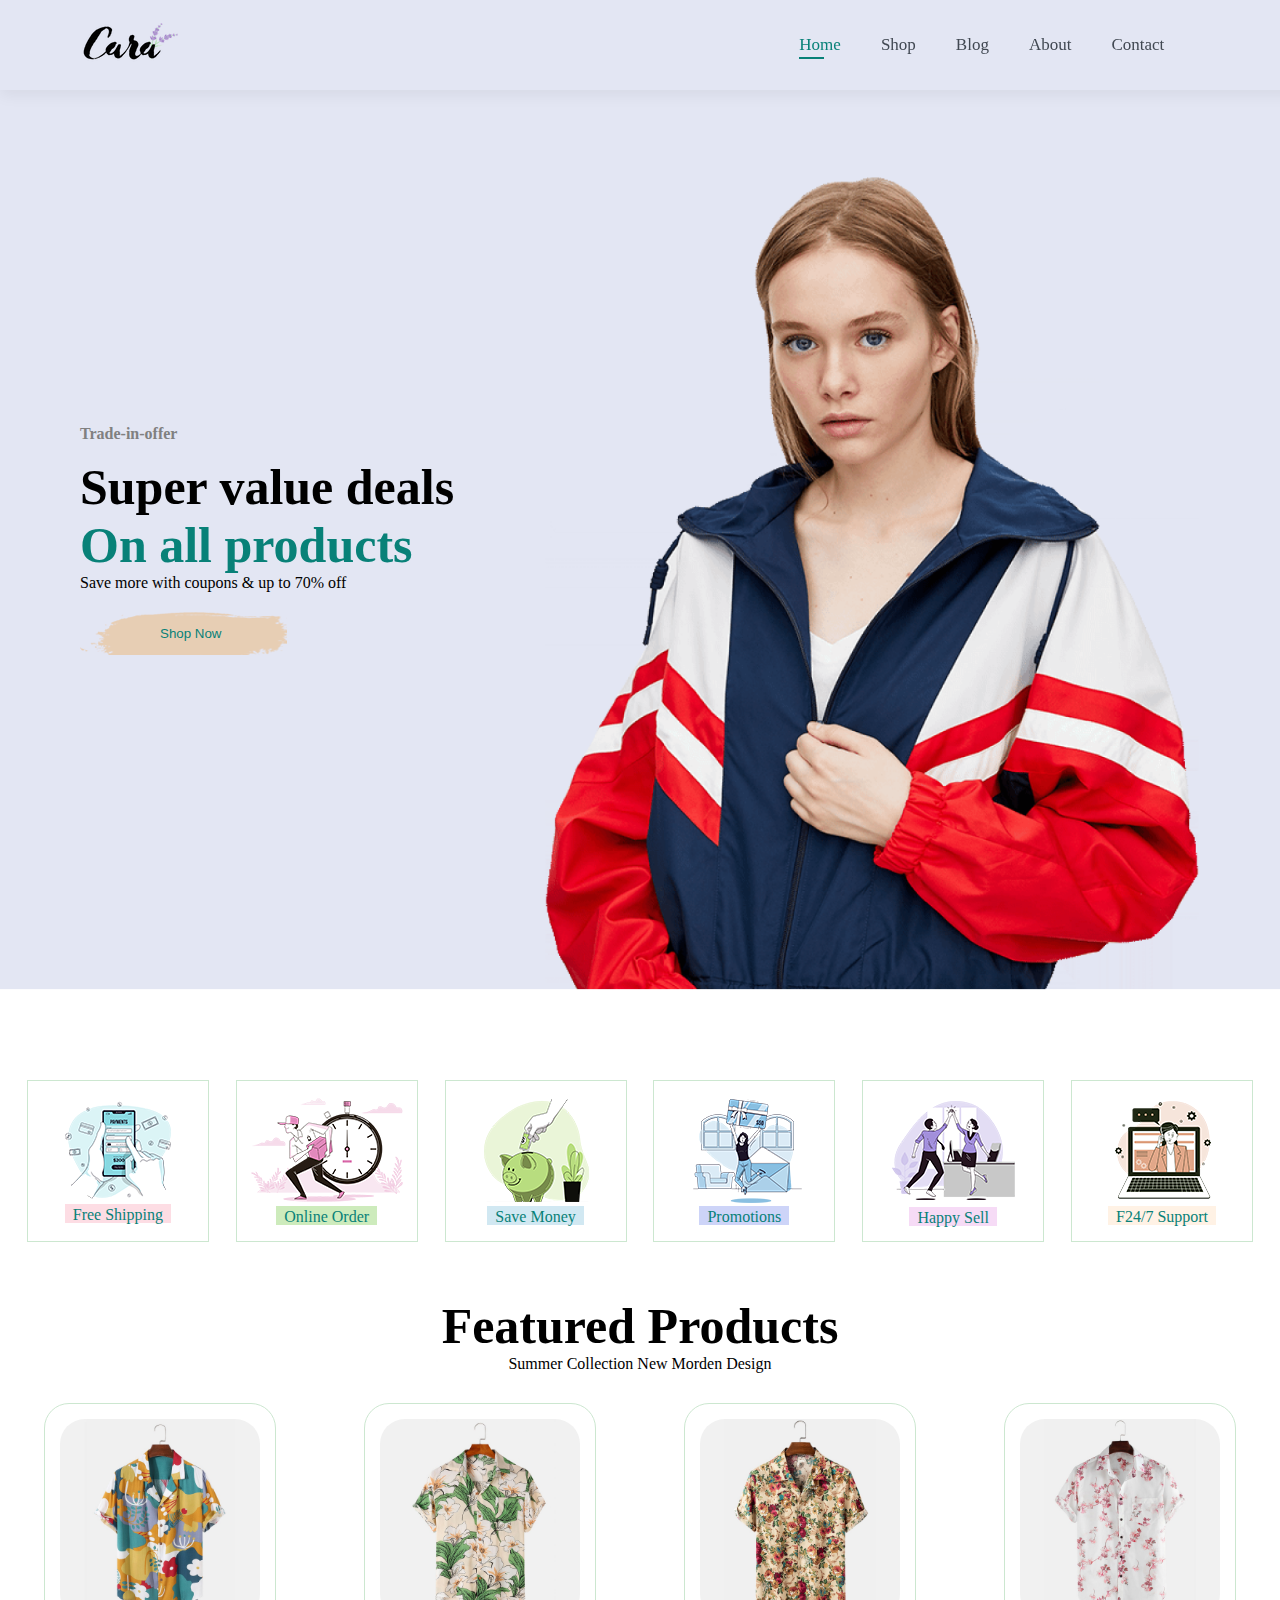
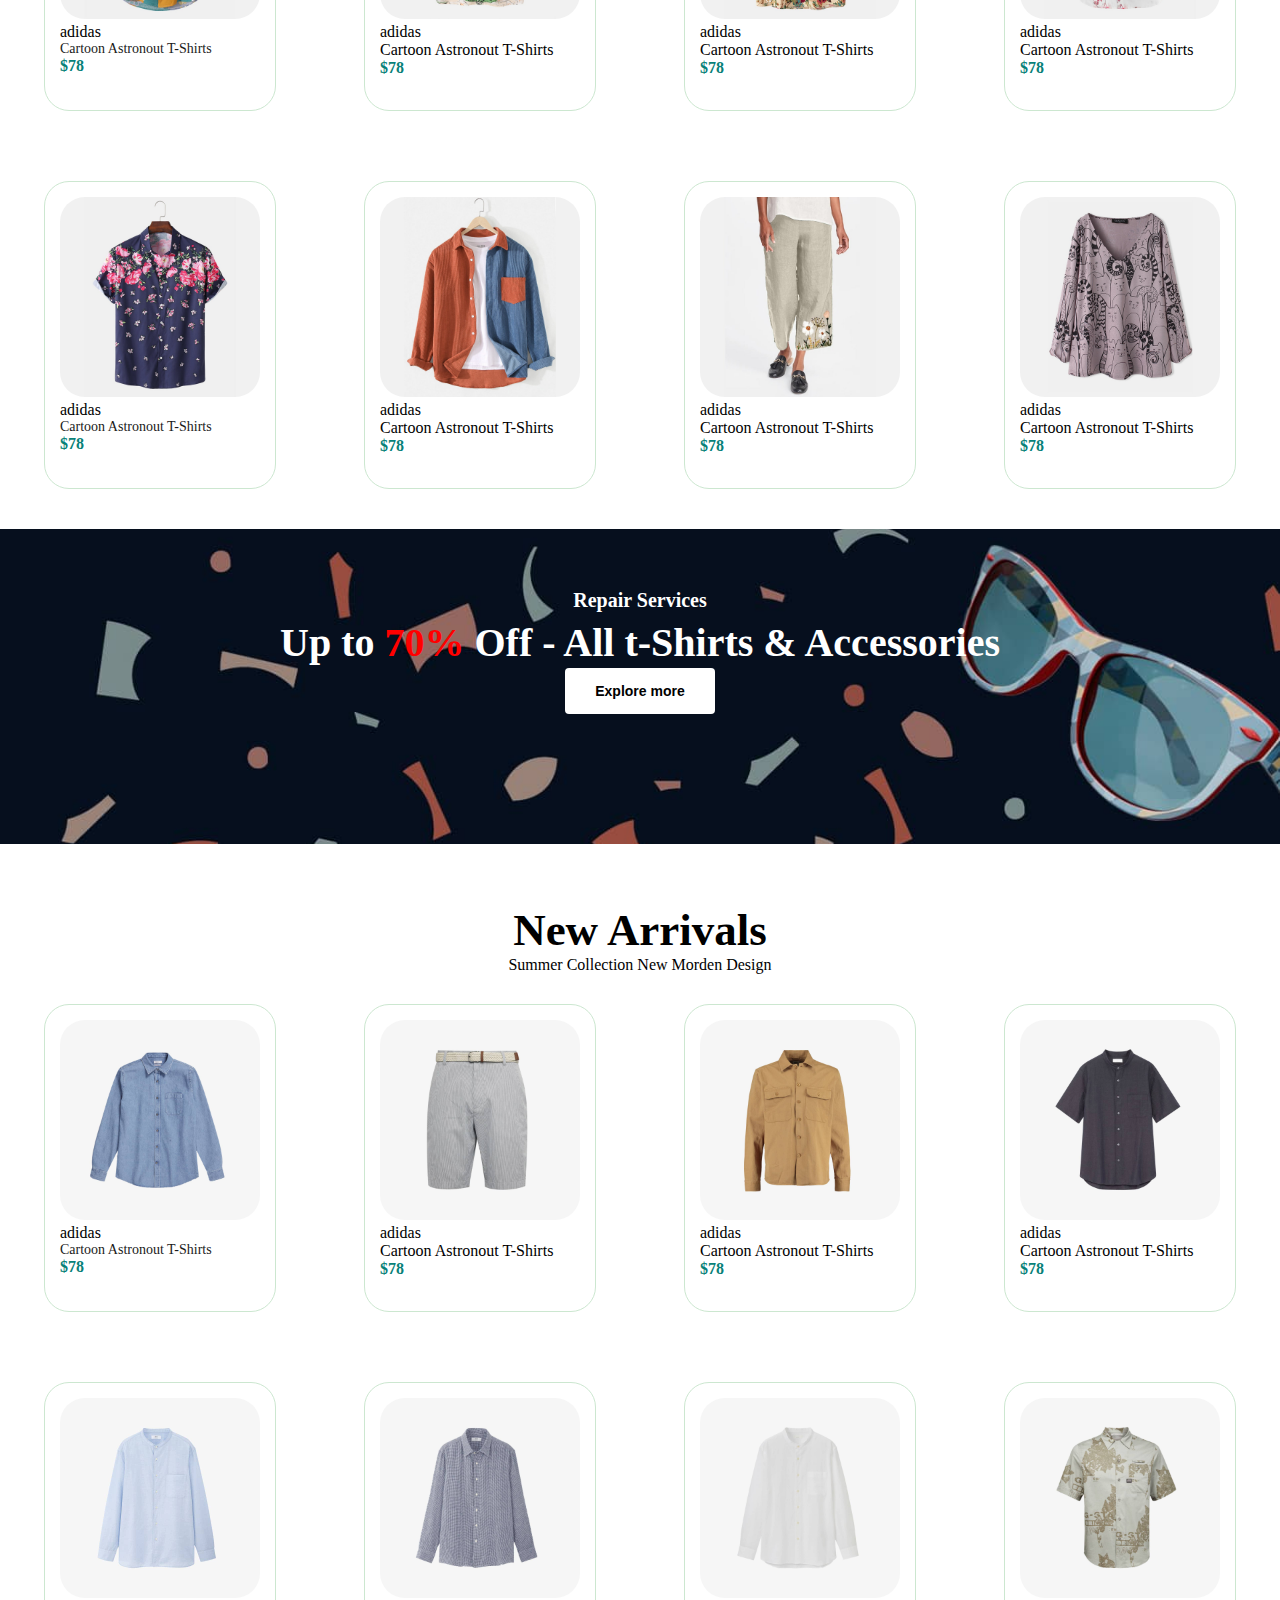
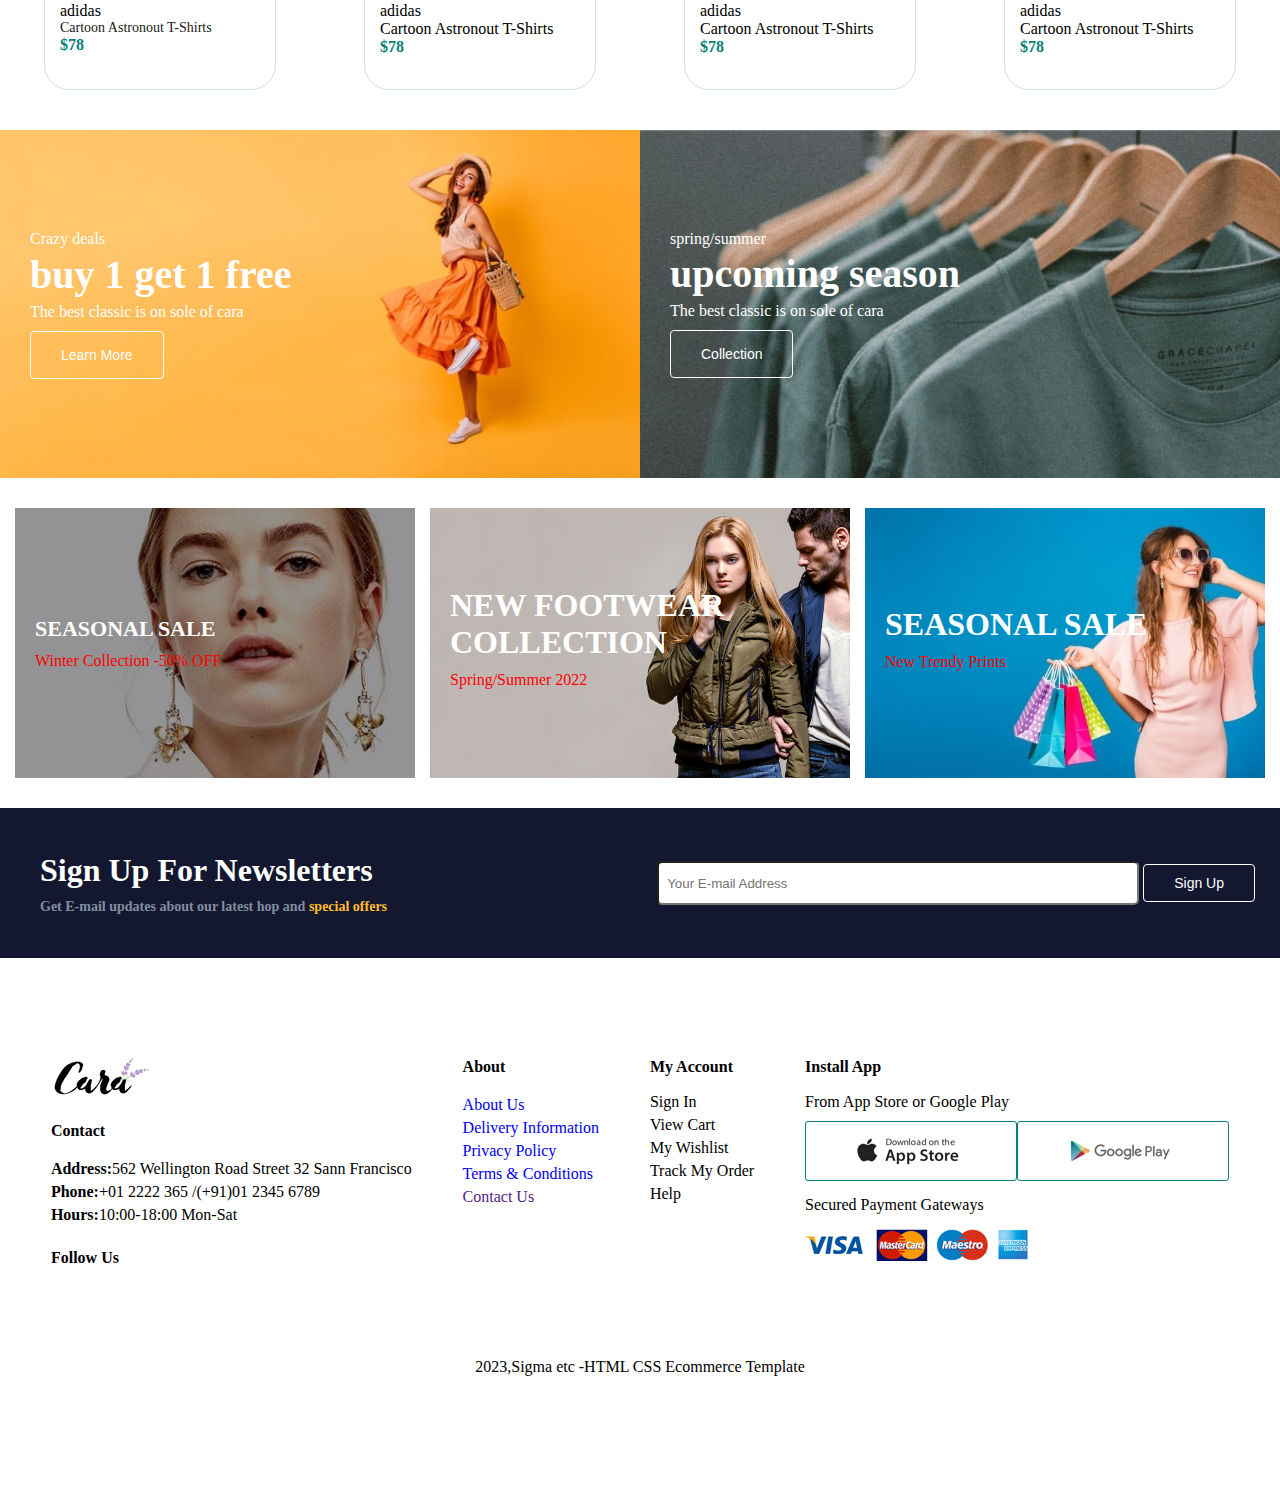
<file: index.html>
<!DOCTYPE html>
<html lang="en"> 
<head>
  <meta charset="UTF-8">
  <meta http-equiv="X-UA-Compatible" content="IE=edge">
  <meta name="viewport" content="width=device-width, initial-scale=1.0">
  <link rel="stylesheet" href="styles.css">
  <link rel="stylesheet" href="https://cdnjs.cloudflare.com/ajax/libs/font-awesome/6.4.2/css/all.min.css" integrity="sha512-z3gLpd7yknf1YoNbCzqRKc4qyor8gaKU1qmn+CShxbuBusANI9QpRohGBreCFkKxLhei6S9CQXFEbbKuqLg0DA==" crossorigin="anonymous" referrerpolicy="no-referrer" />
  <title>Document</title>
</head>
<body>

  <section id="header">
    <a href="#">
      <img src="logo (1).png" alt="Logo">
    </a>
   
    <div>
      <ul id="navbar">
        <li><a href="index.html" class="active">Home</a></li>
        <li><a href="shop.html">Shop</a></li>
        <li><a href="blog.html">Blog</a></li>
        <li><a href="about.html">About</a></li>
        <li><a href="contact.html">Contact</a></li>
        <li><a href="cart.html"><i class="fa fa-shopping-cart"></i></a></li>
      </ul>
    </div> 
  </section>

  <section id="hero">

   <h4 style="color: grey;">Trade-in-offer</h4>
   <h2 style="font-size: 50px; color: black;" >Super value deals</h2>
   <h1 style="font-size: 50px;">On all products</h1>
   <p>Save more with coupons & up to 70% off</p>
   <div class="b1"><button>Shop Now</button></div>

  </section>
  
  <section id="feature">
<div  class="f1">
  <img src="f1.png" alt="">
  <p>Free Shipping</p>
</div>

<div class="f2">
  <img src="f2.png" alt="">
  <p>Online Order</p>
</div>

<div class="f3">
  <img src="f3.png" alt="">
  <p>Save Money</p>
</div>

<div class="f4">
  <img src="f4.png" alt="">
  <p>Promotions</p>
</div>

<div class="f5">
  <img src="f5.png" alt="">
  <p>Happy Sell</p>
</div>

<div class="f6">
  <img src="f6.png" >
  <p>F24/7 Support</p>
</div>

  </section>

  <section id="products">
    <div class="ff"><h1 style="font-size: 50px;">Featured Products</h1>
      <p>Summer Collection New Morden Design</p></div>
  
      
   <div class="fe1">
     <div class="F1"  onclick ="window.location.href='sproduct.html'">
    <img class="img1" src="f1.jpg" alt="">
    <p>adidas</p>
    <p style="color: #1a1a1a; font-size: 14px;">Cartoon Astronout T-Shirts</p>
    <div class="cl1">
      <i class="fas fa-star"></i>
      <i class="fas fa-star"></i>
      <i class="fas fa-star"></i>
      <i class="fas fa-star"></i>
      <i class="fas fa-star"></i>
    </div>
    <h4>$78</h4>
  
    <a class="i1" href=""><i class="fa fa-shopping-cart"></i></a>

  </div>

  <div class="F1">
    <img class="img1" src="f2.jpg" alt="">
    <p>adidas</p>
    <p color: #1a1a1a; font-size: 14px;>Cartoon Astronout T-Shirts</p>
    <div class="cl1">
      <i class="fas fa-star"></i>
      <i class="fas fa-star"></i>
      <i class="fas fa-star"></i>
      <i class="fas fa-star"></i>
      <i class="fas fa-star"></i>
    </div>
    <h4>$78</h4>
    <a class="i1" href=""><i class="fa fa-shopping-cart"></i></a>
    
  </div>


  <div class="F1">
    <img class="img1" src="f3.jpg" alt="">
    <p>adidas</p>
    <p color: #1a1a1a; font-size: 14px;>Cartoon Astronout T-Shirts</p>
    <div class="cl1">
      <i class="fas fa-star"></i>
      <i class="fas fa-star"></i>
      <i class="fas fa-star"></i>
      <i class="fas fa-star"></i>
      <i class="fas fa-star"></i>
    </div>
    <h4 style="color: #088178;">$78</h4>
    <a class="i1"
    href=""><i class="fa fa-shopping-cart"></i></a>
  </div>


  <div class="F1">
    <img class="img1"
    src="f4.jpg" alt="">
    <p>adidas</p>
    <p color: #1a1a1a; font-size: 14px;>Cartoon Astronout T-Shirts</p>
    <div class="cl1">
      <i class="fas fa-star"></i>
      <i class="fas fa-star"></i>
      <i class="fas fa-star"></i>
      <i class="fas fa-star"></i>
      <i class="fas fa-star"></i>
    </div>
    <h4>$78</h4>
    <a class="i1" href=""><i class="fa fa-shopping-cart"></i></a>
    
  </div></div>

  </section>

  <section id="products">
    
      
   <div class="fe1">
     <div class="F1">
    <img class="img1" src="f5.jpg" alt="">
    <p>adidas</p>
    <p style="color: #1a1a1a; font-size: 14px;">Cartoon Astronout T-Shirts</p>
    <div class="cl1">
      <i class="fas fa-star"></i>
      <i class="fas fa-star"></i>
      <i class="fas fa-star"></i>
      <i class="fas fa-star"></i>
      <i class="fas fa-star"></i>
    </div>
    <h4>$78</h4>
  
    <a class="i1" href=""><i class="fa fa-shopping-cart"></i></a>

  </div>

  <div class="F1">
    <img class="img1" src="f6.jpg" alt="">
    <p>adidas</p>
    <p color: #1a1a1a; font-size: 14px;>Cartoon Astronout T-Shirts</p>
    <div class="cl1">
      <i  class="fas fa-star"></i>
      <i class="fas fa-star"></i>
      <i class="fas fa-star"></i>
      <i class="fas fa-star"></i>
      <i class="fas fa-star"></i>
    </div>
    <h4>$78</h4>
    <a  class="i1" href=""><i class="fa fa-shopping-cart"></i></a>
    
  </div>


  <div class="F1">
    <img class="img1" src="f7.jpg" alt="">
    <p>adidas</p>
    <p color: #1a1a1a; font-size: 14px;>Cartoon Astronout T-Shirts</p>
    <div class="cl1">
      <i class="fas fa-star"></i>
      <i class="fas fa-star"></i>
      <i class="fas fa-star"></i>
      <i class="fas fa-star"></i>
      <i class="fas fa-star"></i>
    </div>
    <h4>$78</h4>
    <a class="i1"
    href=""><i class="fa fa-shopping-cart"></i></a>
  </div>


  <div class="F1">
    <img class="img1"
    src="f8.jpg" alt="">
    <p>adidas</p>
    <p color: #1a1a1a; font-size: 14px;>Cartoon Astronout T-Shirts</p>
    <div class="cl1">
      <i class="fas fa-star"></i>
      <i class="fas fa-star"></i>
      <i class="fas fa-star"></i>
      <i class="fas fa-star"></i>
      <i class="fas fa-star"></i>
    </div>
    <h4>$78</h4>
    <a class="i1" href=""><i class="fa fa-shopping-cart"></i></a>
    
  </div></div>

  </section>

  <section id="banner">
    <div class="qe1"><h5 style="font-size: 20px; padding-bottom: 7px;">Repair Services</h5>
      <h1 style="font-size: 40px; padding-bottom: 2px;">Up to <span style="color: red;"> 70% </span>Off - All t-Shirts & Accessories</h1>
      <button class="hii" >Explore more</button></div>
  
  </section>

  <section id="products">
    
    <div class="qe2">
       <h1 style="font-size: 45px;">New Arrivals</h1>
       <p>Summer Collection New Morden Design</p>
    </div>  



    <div class="fe1">
      <div class="F1">
     <img class="img1" src="n5.jpg" alt="">
     <p>adidas</p>
     <p style="color: #1a1a1a; font-size: 14px;">Cartoon Astronout T-Shirts</p>
     <div class="cl1">
       <i class="fas fa-star"></i>
       <i class="fas fa-star"></i>
       <i class="fas fa-star"></i>
       <i class="fas fa-star"></i>
       <i class="fas fa-star"></i>
     </div>
     <h4>$78</h4>
   
     <a class="i1" href=""><i class="fa fa-shopping-cart"></i></a>
 
   </div>
 
   <div class="F1">
     <img class="img1" src="n6.jpg" alt="">
     <p>adidas</p>
     <p color: #1a1a1a; font-size: 14px;>Cartoon Astronout T-Shirts</p>
     <div class="cl1">
       <i  class="fas fa-star"></i>
       <i class="fas fa-star"></i>
       <i class="fas fa-star"></i>
       <i class="fas fa-star"></i>
       <i class="fas fa-star"></i>
     </div>
     <h4>$78</h4>
     <a  class="i1" href=""><i class="fa fa-shopping-cart"></i></a>
     
   </div>
 
 
   <div class="F1">
     <img class="img1" src="n7.jpg" alt="">
     <p>adidas</p>
     <p color: #1a1a1a; font-size: 14px;>Cartoon Astronout T-Shirts</p>
     <div class="cl1">
       <i class="fas fa-star"></i>
       <i class="fas fa-star"></i>
       <i class="fas fa-star"></i>
       <i class="fas fa-star"></i>
       <i class="fas fa-star"></i>
     </div>
     <h4>$78</h4>
     <a class="i1"
     href=""><i class="fa fa-shopping-cart"></i></a>
   </div>
 
 
   <div class="F1">
     <img class="img1"
     src="n8 (1).jpg" alt="">
     <p>adidas</p>
     <p color: #1a1a1a; font-size: 14px;>Cartoon Astronout T-Shirts</p>
     <div class="cl1">
       <i class="fas fa-star"></i>
       <i class="fas fa-star"></i>
       <i class="fas fa-star"></i>
       <i class="fas fa-star"></i>
       <i class="fas fa-star"></i>
     </div>
     <h4>$78</h4>
     <a class="i1" href=""><i class="fa fa-shopping-cart"></i></a>
     
   </div></div>
 
   </section>

   <section id="products">
    
      
    <div class="fe1">
      <div class="F1">
     <img class="img1" src="n1.jpg" alt="">
     <p>adidas</p>
     <p style="color: #1a1a1a; font-size: 14px;">Cartoon Astronout T-Shirts</p>
     <div class="cl1">
       <i class="fas fa-star"></i>
       <i class="fas fa-star"></i>
       <i class="fas fa-star"></i>
       <i class="fas fa-star"></i>
       <i class="fas fa-star"></i>
     </div>
     <h4>$78</h4>
   
     <a class="i1" href=""><i class="fa fa-shopping-cart"></i></a>
 
   </div>
 
   <div class="F1">
     <img class="img1" src="n2.jpg" alt="">
     <p>adidas</p>
     <p color: #1a1a1a; font-size: 14px;>Cartoon Astronout T-Shirts</p>
     <div class="cl1">
       <i  class="fas fa-star"></i>
       <i class="fas fa-star"></i>
       <i class="fas fa-star"></i>
       <i class="fas fa-star"></i>
       <i class="fas fa-star"></i>
     </div>
     <h4>$78</h4>
     <a  class="i1" href=""><i class="fa fa-shopping-cart"></i></a>
     
   </div>
 
 
   <div class="F1">
     <img class="img1" src="n3.jpg" alt="">
     <p>adidas</p>
     <p color: #1a1a1a; font-size: 14px;>Cartoon Astronout T-Shirts</p>
     <div class="cl1">
       <i class="fas fa-star"></i>
       <i class="fas fa-star"></i>
       <i class="fas fa-star"></i>
       <i class="fas fa-star"></i>
       <i class="fas fa-star"></i>
     </div>
     <h4>$78</h4>
     <a class="i1"
     href=""><i class="fa fa-shopping-cart"></i></a>
   </div>
 
 
   <div class="F1">
     <img class="img1"
     src="n4.jpg" alt="">
     <p>adidas</p>
     <p color: #1a1a1a; font-size: 14px;>Cartoon Astronout T-Shirts</p>
     <div class="cl1">
       <i class="fas fa-star"></i>
       <i class="fas fa-star"></i>
       <i class="fas fa-star"></i>
       <i class="fas fa-star"></i>
       <i class="fas fa-star"></i>
     </div>
     <h4>$78</h4>
     <a class="i1" href=""><i class="fa fa-shopping-cart"></i></a>
     
   </div></div>
 
   </section>

  <section id="uban">
    <div class="tx1">
      <p style="padding-bottom: 3px;">Crazy deals</p>
      <h2 style="font-size: 40px; font-weight: 800; padding-bottom: 5px;">buy 1 get 1 free</h2>
      <p style="padding-bottom: 10px
      ;">The best classic is on sole of cara</p>
      <button class="hiii">Learn More</button>
    </div>

    <div class="tx2">
      <p style="padding-bottom: 2px;">spring/summer</p>
      <h2 style="font-size: 40px; font-weight: 800; padding-bottom: 5px;">upcoming season</h2>
      <p style="padding-bottom: 10px
      ;   ">The best classic is on sole of cara</p>
      <button class="hiii">Collection</button>
    </div>


  </section>

<section id="uban1">
  
  <div class="bs1">
    <H1 style=" color: white; font-size :22px; padding-left: 20px;  padding-bottom: 10px;">SEASONAL SALE</H1>
    <P style=" color: red; padding-left: 20px;">Winter Collection -50% OFF</P>
  </div>

  <div class="bs2">
    <H1 style=" color: white; padding-left: 20px; padding-bottom: 10px;">NEW FOOTWEAR COLLECTION</H1>
    <P style="color: red; padding-left: 20px; padding-bottom: 10px;">Spring/Summer 2022</P>
  </div>

  <div class="bs3">
    <H1 style=" color: white; padding-left: 20px; padding-bottom: 10px;">SEASONAL SALE</H1>
    <P style="color: red; padding-left: 20px; padding-bottom: 10px;">New Trendy Prints</P>
  </div>

</section>

<section id="signup">

  <div style="padding-left: 40px;">
    <h1  style="color:#fff; font-weight: 700; padding-bottom: 10px;  font-size: 32px;" >Sign Up For Newsletters</h1>
    <p style="color: #818ea0; font-size: 14px; font-weight: 600;">Get E-mail updates about our latest hop and <span style="color: #ffbd27;">special offers</span></p>
  </div>  

  <div style="padding-right: 25px;">
    <input class="iii" type="text"  placeholder="Your E-mail Address" style="padding-left: 8px;" >
    <button class="iii1">Sign Up</button>
  </div>


</section>

<section id="footer" >

<div>
  <img style="padding-bottom: 20px;" src="logo (1).png" alt="">
  <h4 style="padding-bottom: 20px;">Contact</h4>
  <p style="padding-bottom: 5px;"> <strong>Address:</strong>562 Wellington Road Street 32 Sann Francisco</p>
  <p style="padding-bottom: 5px;"><strong>Phone:</strong>+01 2222 365 /(+91)01 2345 6789</p>
  <p style="padding-bottom: 5px;"><strong>Hours:</strong>10:00-18:00 Mon-Sat</p>
 
  <h4 class= "ia" style="padding-top: 20px; padding-bottom: 20px;">Follow Us</h4>
  <i class="fab fa-facebook-f"></i>
  <i class="fab fa-twitter"></i>
  <i class="fab fa-instagram"></i>
  <i class="fab fa-pinterest-p"></i>
  <i class="fab fa-youtube"></i>

</div>

<div class="aaaa">
  <h4 style="padding-bottom: 20px;">About</h4>
  <a href="#"><p  style="padding-bottom: 5px;">About Us</p></a> 
 <a href="#"><p style="padding-bottom: 5px;">Delivery Information</p></a>  
 <a href="#"><p style="padding-bottom: 5px;">Privacy Policy</p></a>

 <a href="#"><p style="padding-bottom: 5px;">Terms & Conditions</p></a> 
  <a href=""> <p style="padding-bottom: 5px;">Contact Us</p></a>
</div>

<div>
  <h4 style="padding-bottom: 17px;">My Account</h4>
  <p style="padding-bottom: 5px;">Sign In</p>
  <p style="padding-bottom: 5px;">View Cart</p>
  <p style="padding-bottom: 5px;">My Wishlist</p>
  <P style="padding-bottom: 5px;">Track My Order</P>
  <p style="padding-bottom: 5px;">Help</p>
</div>

<div class="aa">
  <h4 style="padding-bottom: 17px;">Install App</h4>
  <p style="padding-bottom: 10px;">From App Store or Google Play</p>
   
  <div class="aaa">
    <img style="padding-right: 20px;" src="app.jpg" alt="">
    <img src="play.jpg" alt="">
  </div>

  <p style="padding-top: 15px; padding-bottom: 15px;">Secured Payment Gateways</p>
  <img src="pay.png" alt="">

</div>

</section>

<div  style="text-align: center; height: 150px; width: 100%;">
  <p>2023,Sigma etc -HTML CSS Ecommerce Template</p>
</div>


</body>
</html>
</file>
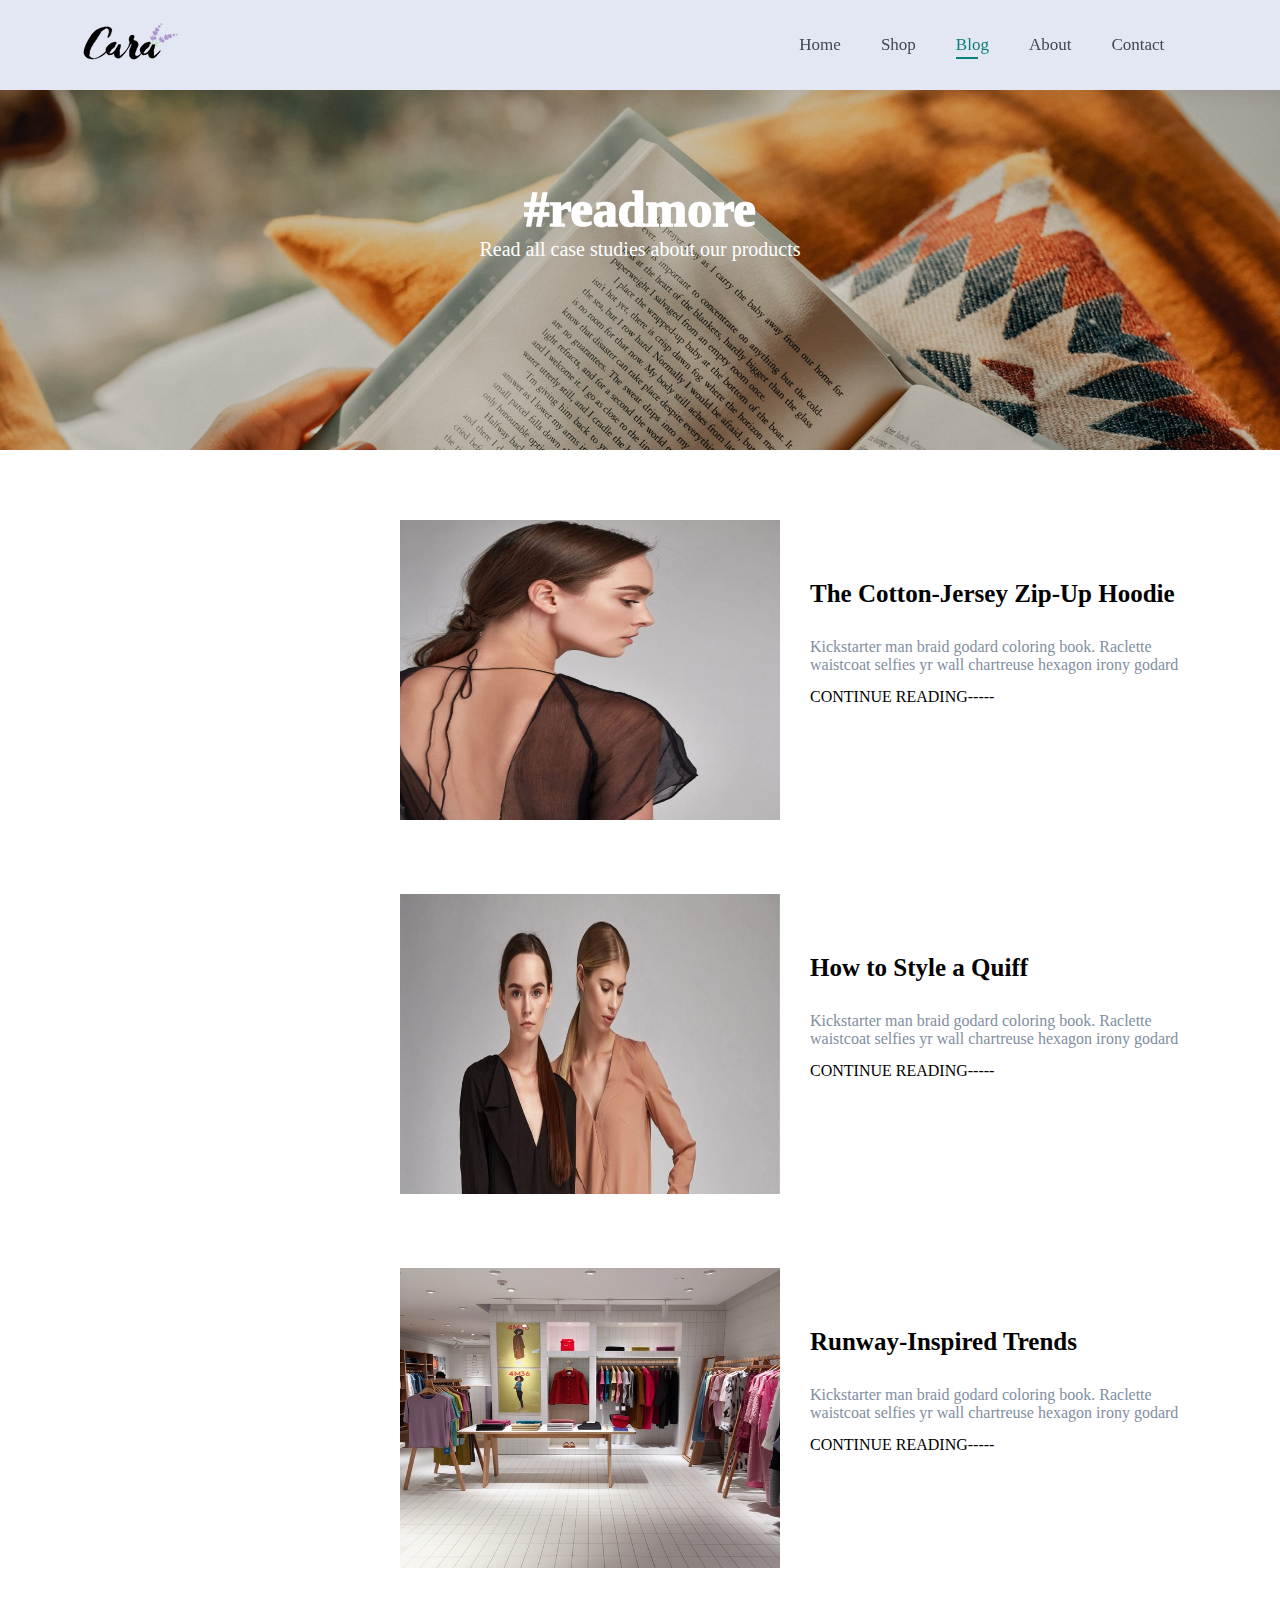
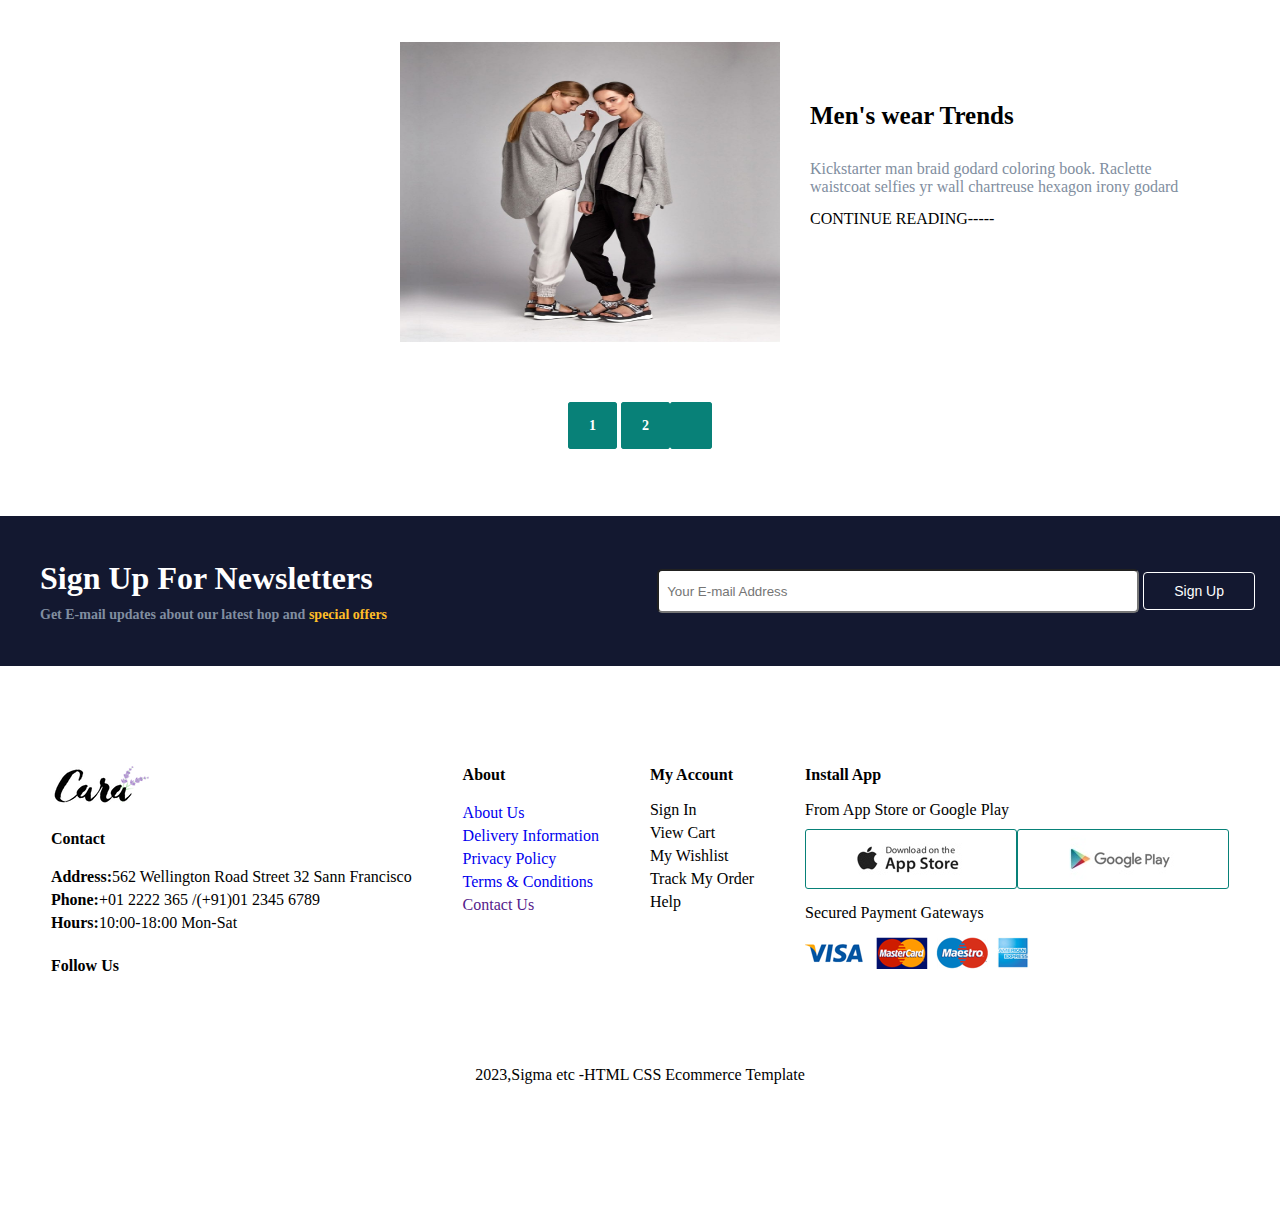
<file: blog.html>
<!DOCTYPE html>
<html lang="en">
<head>
  <meta charset="UTF-8">
  <meta http-equiv="X-UA-Compatible" content="IE=edge">
  <meta name="viewport" content="width=device-width, initial-scale=1.0">
  <link rel="stylesheet" href="styles.css">
  <link rel="stylesheet" href="https://cdnjs.cloudflare.com/ajax/libs/font-awesome/6.4.2/css/all.min.css" integrity="sha512-z3gLpd7yknf1YoNbCzqRKc4qyor8gaKU1qmn+CShxbuBusANI9QpRohGBreCFkKxLhei6S9CQXFEbbKuqLg0DA==" crossorigin="anonymous" referrerpolicy="no-referrer" />
  <title>Document</title>
</head>
<body>

  <section id="header">
    <a href="#">
      <img src="logo (1).png" alt="Logo">
    </a>
   
    <div>
      <ul id="navbar">
        <li><a href="index.html" >Home</a></li>
        <li><a href="shop.html">Shop</a></li>
        <li><a href="blog.html"  class="active">Blog</a></li>
        <li><a href="about.html">About</a></li>
        <li><a href="contact.html">Contact</a></li>
        <li><a href="cart.html"><i class="fa fa-shopping-cart"></i></a></li>
      </ul>
    </div> 
  </section>

  <section id="page-header1">  
     

  
    <h2 style="font-size: 50px; padding-top: 90px; font-weight: 1000;" >#readmore</h2>
    <p style="font-size: 20px;">Read all case studies about our products</p>
   </section>
   
  <section style="padding-top: 70px; padding-left: 400px;"
   id="blogg">
  
   <div style="display: flex; ">
        <div>
            <img src="b1 (1).jpg" style="height: 300px; width: 380px;" alt="">
        </div>
        <div style="padding-left: 30px; padding-top: 60px;">
           <h2 style="font-size: 25px; padding-bottom: 30px;">The Cotton-Jersey Zip-Up Hoodie</h2>
           <p style=" width: 400px; height: 50px; color: #818ea0;">Kickstarter man braid godard coloring book. Raclette waistcoat selfies yr wall chartreuse hexagon irony godard</p>
           <a style="font-family: bold;" class="a12">CONTINUE READING-----</a>
        </div>
    </div>



  </section>
 
  <section style="padding-top: 70px; padding-left: 400px;"
  id="blogg">
 
  <div style="display: flex; ">
       <div>
           <img src="b2 (1).jpg" style="height: 300px; width: 380px;" alt="">
       </div>
       <div style="padding-left: 30px; padding-top: 60px;">
          <h2 style="font-size: 25px; padding-bottom: 30px;">How to Style a Quiff</h2>
          <p style=" width: 400px; height: 50px; color: #818ea0;">Kickstarter man braid godard coloring book. Raclette waistcoat selfies yr wall chartreuse hexagon irony godard</p>
          <a style="font-family: bold;" class="a12">CONTINUE READING-----</a>
       </div>
   </div>



 </section>


 <section style="padding-top: 70px; padding-left: 400px;"
   id="blogg">
  
   <div style="display: flex; ">
        <div>
            <img src="b3.jpg" style="height: 300px; width: 380px;" alt="">
        </div>
        <div style="padding-left: 30px; padding-top: 60px;">
           <h2 style="font-size: 25px; padding-bottom: 30px;">Runway-Inspired Trends</h2>
           <p style=" width: 400px; height: 50px; color: #818ea0;">Kickstarter man braid godard coloring book. Raclette waistcoat selfies yr wall chartreuse hexagon irony godard</p>
           <a style="font-family: bold;" class="a12">CONTINUE READING-----</a>
        </div>
    </div>



  </section>
 


  <section style="padding-top: 70px; padding-left: 400px;"
   id="blogg">
  
   <div style="display: flex; ">
        <div>
            <img src="b4 (1).jpg" style="height: 300px; width: 380px;" alt="">
        </div>
        <div style="padding-left: 30px; padding-top: 60px;">
           <h2 style="font-size: 25px; padding-bottom: 30px;">Men's wear Trends</h2>
           <p style=" width: 400px; height: 50px; color: #818ea0;">Kickstarter man braid godard coloring book. Raclette waistcoat selfies yr wall chartreuse hexagon irony godard</p>
           <a style="font-family: bold;" class="a12">CONTINUE READING-----</a>
        </div>
    </div>



  </section>
 
 

    <section id="pagenation">
        <a href="">1</a>
        <a href="">2</a>
        <a href=""><i class="fa fa-long-arrow-alt-right"></i></a>
    
       </section>

<section id="signup">

  <div style="padding-left: 40px;">
    <h1  style="color:#fff; font-weight: 700; padding-bottom: 10px;  font-size: 32px;" >Sign Up For Newsletters</h1>
    <p style="color: #818ea0; font-size: 14px; font-weight: 600;">Get E-mail updates about our latest hop and <span style="color: #ffbd27;">special offers</span></p>
  </div>  

  <div style="padding-right: 25px;">
    <input class="iii" type="text"  placeholder="Your E-mail Address" style="padding-left: 8px;" >
    <button class="iii1">Sign Up</button>
  </div>


</section>

<section id="footer" >

<div>
  <img style="padding-bottom: 20px;" src="logo (1).png" alt="">
  <h4 style="padding-bottom: 20px;">Contact</h4>
  <p style="padding-bottom: 5px;"> <strong>Address:</strong>562 Wellington Road Street 32 Sann Francisco</p>
  <p style="padding-bottom: 5px;"><strong>Phone:</strong>+01 2222 365 /(+91)01 2345 6789</p>
  <p style="padding-bottom: 5px;"><strong>Hours:</strong>10:00-18:00 Mon-Sat</p>
 
  <h4 class= "ia" style="padding-top: 20px; padding-bottom: 20px;">Follow Us</h4>
  <i class="fab fa-facebook-f"></i>
  <i class="fab fa-twitter"></i>
  <i class="fab fa-instagram"></i>
  <i class="fab fa-pinterest-p"></i>
  <i class="fab fa-youtube"></i>

</div>

<div class="aaaa">
  <h4 style="padding-bottom: 20px;">About</h4>
  <a href="#"><p  style="padding-bottom: 5px;">About Us</p></a> 
 <a href="#"><p style="padding-bottom: 5px;">Delivery Information</p></a>  
 <a href="#"><p style="padding-bottom: 5px;">Privacy Policy</p></a>

 <a href="#"><p style="padding-bottom: 5px;">Terms & Conditions</p></a> 
  <a href=""> <p style="padding-bottom: 5px;">Contact Us</p></a>
</div>

<div>
  <h4 style="padding-bottom: 17px;">My Account</h4>
  <p style="padding-bottom: 5px;">Sign In</p>
  <p style="padding-bottom: 5px;">View Cart</p>
  <p style="padding-bottom: 5px;">My Wishlist</p>
  <P style="padding-bottom: 5px;">Track My Order</P>
  <p style="padding-bottom: 5px;">Help</p>
</div>

<div class="aa">
  <h4 style="padding-bottom: 17px;">Install App</h4>
  <p style="padding-bottom: 10px;">From App Store or Google Play</p>
   
  <div class="aaa">
    <img style="padding-right: 20px;" src="app.jpg" alt="">
    <img src="play.jpg" alt="">
  </div>

  <p style="padding-top: 15px; padding-bottom: 15px;">Secured Payment Gateways</p>
  <img src="pay.png" alt="">

</div>

</section>




<div  style="text-align: center; height: 150px; width: 100%;">
  <p>2023,Sigma etc -HTML CSS Ecommerce Template</p>
</div>


</body>
</html>
</file>
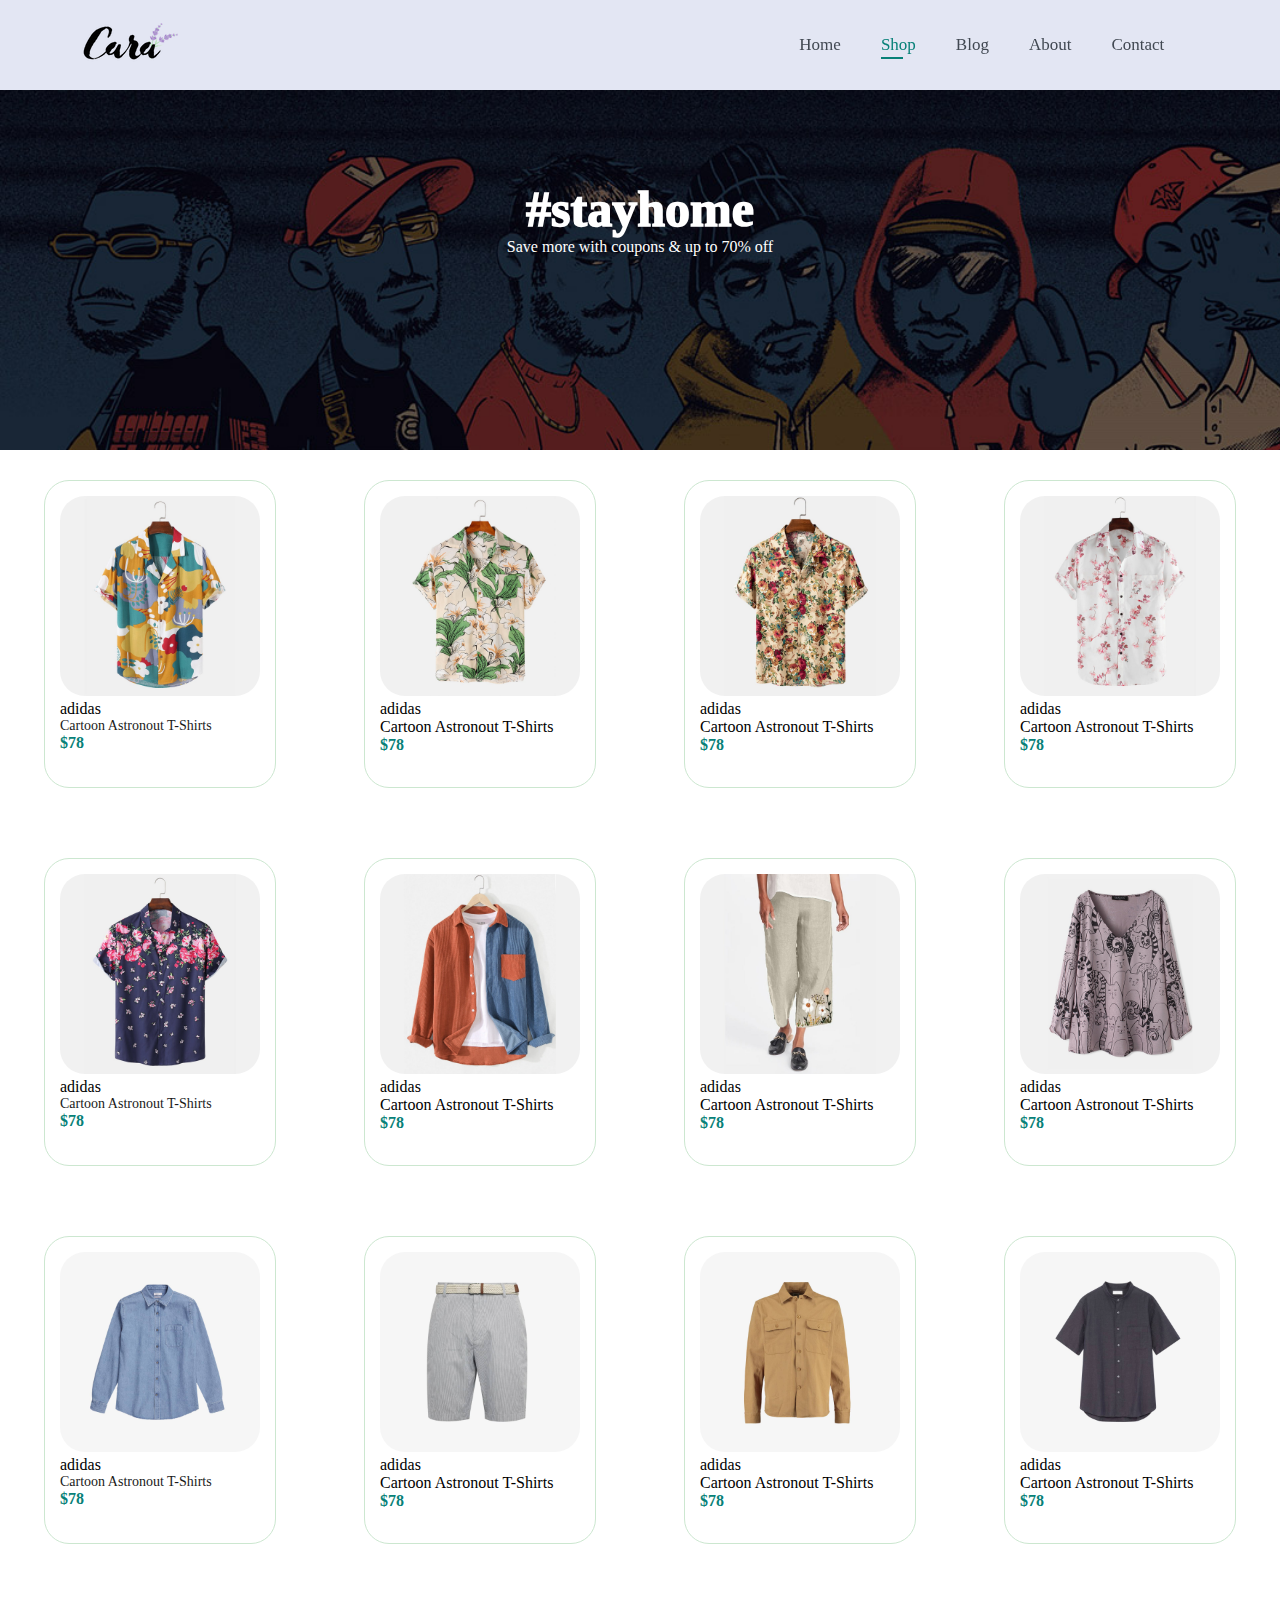
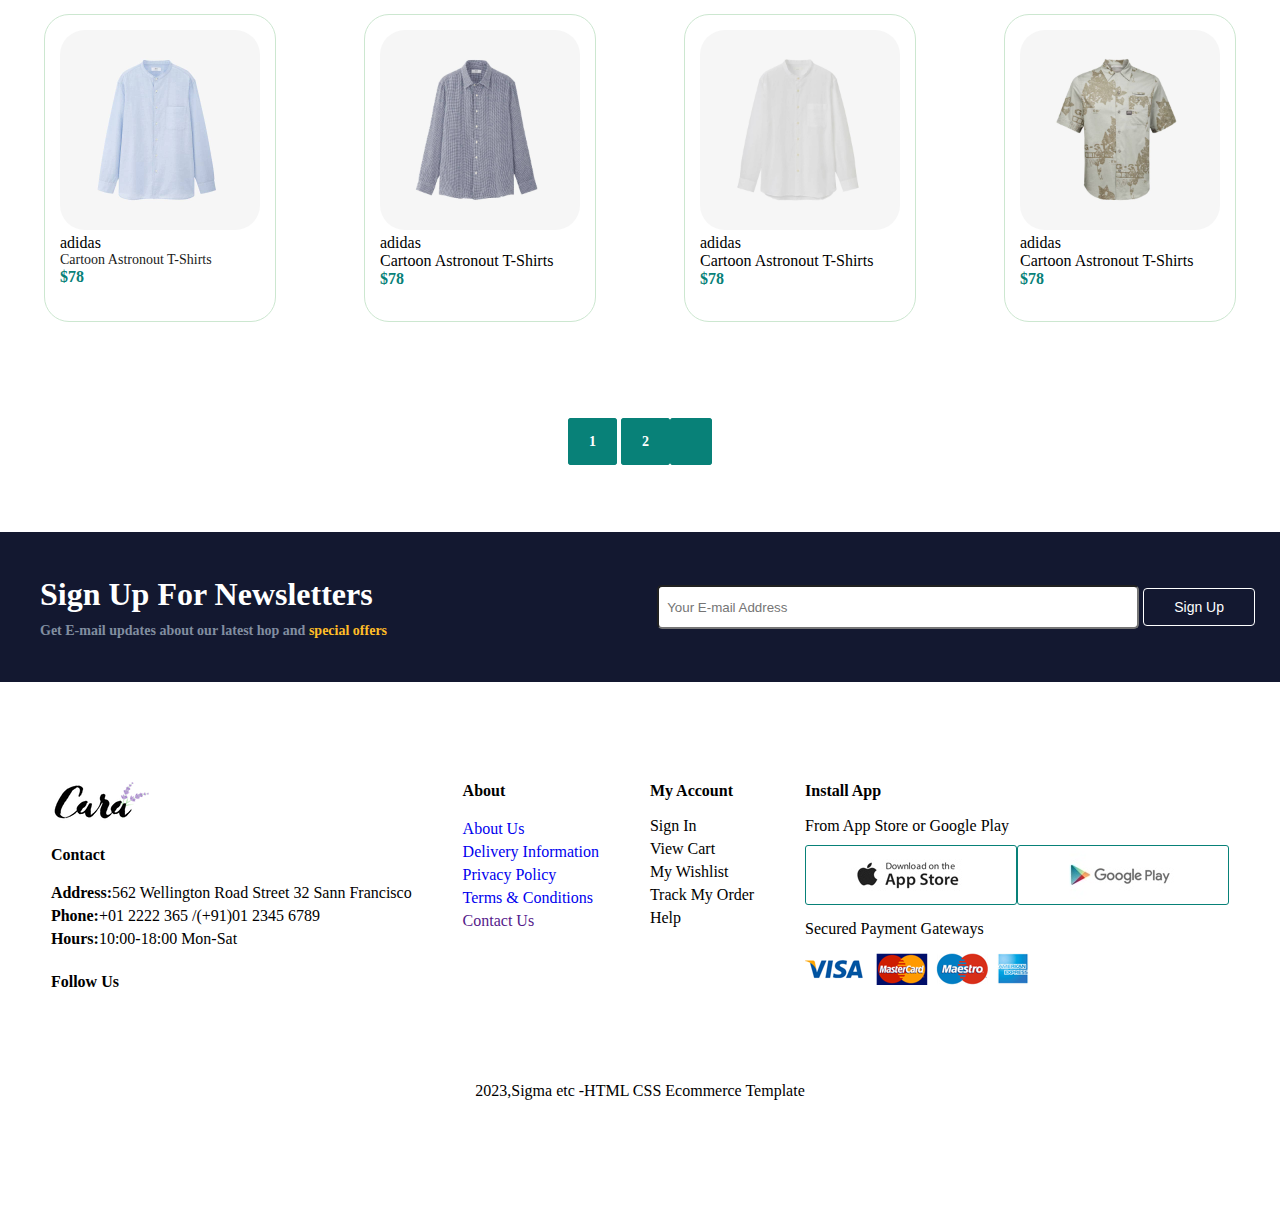
<file: shop.html>
<!DOCTYPE html>
<html lang="en">
<head>
  <meta charset="UTF-8">
  <meta http-equiv="X-UA-Compatible" content="IE=edge">
  <meta name="viewport" content="width=device-width, initial-scale=1.0">
  <link rel="stylesheet" href="styles.css">
  <link rel="stylesheet" href="https://cdnjs.cloudflare.com/ajax/libs/font-awesome/6.4.2/css/all.min.css" integrity="sha512-z3gLpd7yknf1YoNbCzqRKc4qyor8gaKU1qmn+CShxbuBusANI9QpRohGBreCFkKxLhei6S9CQXFEbbKuqLg0DA==" crossorigin="anonymous" referrerpolicy="no-referrer" />
  <title>Document</title>
</head>
<body>

  <section id="header">
    <a href="#">
      <img src="logo (1).png" alt="Logo">
    </a>
   
    <div>
      <ul id="navbar">
        <li><a href="index.html" >Home</a></li>
        <li><a href="shop.html" class="active">Shop</a></li>
        <li><a href="blog.html">Blog</a></li>
        <li><a href="about.html">About</a></li>
        <li><a href="contact.html">Contact</a></li>
        <li><a href="cart.html"><i class="fa fa-shopping-cart"></i></a></li>
      </ul>
    </div> 
  </section>

  <section id="page-header">  
     

  
   <h2 style="font-size: 50px; padding-top: 90px; font-weight: 1000;" >#stayhome</h2>
   <p>Save more with coupons & up to 70% off</p>
  </section>
  
 

  <section id="products">
    
      
   <div class="fe1"> 
     <div class="F1" onclick ="window.location.href='sproduct.html' ">
    <img class="img1"  src="f1.jpg" alt="">
    <p>adidas</p>
    <p style="color: #1a1a1a; font-size: 14px;">Cartoon Astronout T-Shirts</p>
    <div class="cl1">
      <i class="fas fa-star"></i>
      <i class="fas fa-star"></i>
      <i class="fas fa-star"></i>
      <i class="fas fa-star"></i>
      <i class="fas fa-star"></i>
    </div>
    <h4>$78</h4>
  
    <a class="i1" href=""><i class="fa fa-shopping-cart"></i></a>

  </div>

  <div class="F1">
    <img class="img1" src="f2.jpg" alt="">
    <p>adidas</p>
    <p color: #1a1a1a; font-size: 14px;>Cartoon Astronout T-Shirts</p>
    <div class="cl1">
      <i class="fas fa-star"></i>
      <i class="fas fa-star"></i>
      <i class="fas fa-star"></i>
      <i class="fas fa-star"></i>
      <i class="fas fa-star"></i>
    </div>
    <h4>$78</h4>
    <a class="i1" href=""><i class="fa fa-shopping-cart"></i></a>
    
  </div>


  <div class="F1">
    <img class="img1" src="f3.jpg" alt="">
    <p>adidas</p>
    <p color: #1a1a1a; font-size: 14px;>Cartoon Astronout T-Shirts</p>
    <div class="cl1">
      <i class="fas fa-star"></i>
      <i class="fas fa-star"></i>
      <i class="fas fa-star"></i>
      <i class="fas fa-star"></i>
      <i class="fas fa-star"></i>
    </div>
    <h4 style="color: #088178;">$78</h4>
    <a class="i1"
    href=""><i class="fa fa-shopping-cart"></i></a>
  </div>


  <div class="F1">
    <img class="img1"
    src="f4.jpg" alt="">
    <p>adidas</p>
    <p color: #1a1a1a; font-size: 14px;>Cartoon Astronout T-Shirts</p>
    <div class="cl1">
      <i class="fas fa-star"></i>
      <i class="fas fa-star"></i>
      <i class="fas fa-star"></i>
      <i class="fas fa-star"></i>
      <i class="fas fa-star"></i>
    </div>
    <h4>$78</h4>
    <a class="i1" href=""><i class="fa fa-shopping-cart"></i></a>
    
  </div></div>

  </section>

  <section id="products">
    
      
   <div class="fe1">
     <div class="F1">
    <img class="img1" src="f5.jpg" alt="">
    <p>adidas</p>
    <p style="color: #1a1a1a; font-size: 14px;">Cartoon Astronout T-Shirts</p>
    <div class="cl1">
      <i class="fas fa-star"></i>
      <i class="fas fa-star"></i>
      <i class="fas fa-star"></i>
      <i class="fas fa-star"></i>
      <i class="fas fa-star"></i>
    </div>
    <h4>$78</h4>
  
    <a class="i1" href=""><i class="fa fa-shopping-cart"></i></a>

  </div>

  <div class="F1">
    <img class="img1" src="f6.jpg" alt="">
    <p>adidas</p>
    <p color: #1a1a1a; font-size: 14px;>Cartoon Astronout T-Shirts</p>
    <div class="cl1">
      <i  class="fas fa-star"></i>
      <i class="fas fa-star"></i>
      <i class="fas fa-star"></i>
      <i class="fas fa-star"></i>
      <i class="fas fa-star"></i>
    </div>
    <h4>$78</h4>
    <a  class="i1" href=""><i class="fa fa-shopping-cart"></i></a>
    
  </div>


  <div class="F1">
    <img class="img1" src="f7.jpg" alt="">
    <p>adidas</p>
    <p color: #1a1a1a; font-size: 14px;>Cartoon Astronout T-Shirts</p>
    <div class="cl1">
      <i class="fas fa-star"></i>
      <i class="fas fa-star"></i>
      <i class="fas fa-star"></i>
      <i class="fas fa-star"></i>
      <i class="fas fa-star"></i>
    </div>
    <h4>$78</h4>
    <a class="i1"
    href=""><i class="fa fa-shopping-cart"></i></a>
  </div>


  <div class="F1">
    <img class="img1"
    src="f8.jpg" alt="">
    <p>adidas</p>
    <p color: #1a1a1a; font-size: 14px;>Cartoon Astronout T-Shirts</p>
    <div class="cl1">
      <i class="fas fa-star"></i>
      <i class="fas fa-star"></i>
      <i class="fas fa-star"></i>
      <i class="fas fa-star"></i>
      <i class="fas fa-star"></i>
    </div>
    <h4>$78</h4>
    <a class="i1" href=""><i class="fa fa-shopping-cart"></i></a>
    
  </div></div>

  </section>

  

  <section id="products">
    <div class="fe1">
      <div class="F1">
     <img class="img1" src="n5.jpg" alt="">
     <p>adidas</p>
     <p style="color: #1a1a1a; font-size: 14px;">Cartoon Astronout T-Shirts</p>
     <div class="cl1">
       <i class="fas fa-star"></i>
       <i class="fas fa-star"></i>
       <i class="fas fa-star"></i>
       <i class="fas fa-star"></i>
       <i class="fas fa-star"></i>
     </div>
     <h4>$78</h4>
   
     <a class="i1" href=""><i class="fa fa-shopping-cart"></i></a>
 
   </div>
 
   <div class="F1">
     <img class="img1" src="n6.jpg" alt="">
     <p>adidas</p>
     <p color: #1a1a1a; font-size: 14px;>Cartoon Astronout T-Shirts</p>
     <div class="cl1">
       <i  class="fas fa-star"></i>
       <i class="fas fa-star"></i>
       <i class="fas fa-star"></i>
       <i class="fas fa-star"></i>
       <i class="fas fa-star"></i>
     </div>
     <h4>$78</h4>
     <a  class="i1" href=""><i class="fa fa-shopping-cart"></i></a>
     
   </div>
 
 
   <div class="F1">
     <img class="img1" src="n7.jpg" alt="">
     <p>adidas</p>
     <p color: #1a1a1a; font-size: 14px;>Cartoon Astronout T-Shirts</p>
     <div class="cl1">
       <i class="fas fa-star"></i>
       <i class="fas fa-star"></i>
       <i class="fas fa-star"></i>
       <i class="fas fa-star"></i>
       <i class="fas fa-star"></i>
     </div>
     <h4>$78</h4>
     <a class="i1"
     href=""><i class="fa fa-shopping-cart"></i></a>
   </div>
 
 
   <div class="F1">
     <img class="img1"
     src="n8 (1).jpg" alt="">
     <p>adidas</p>
     <p color: #1a1a1a; font-size: 14px;>Cartoon Astronout T-Shirts</p>
     <div class="cl1">
       <i class="fas fa-star"></i>
       <i class="fas fa-star"></i>
       <i class="fas fa-star"></i>
       <i class="fas fa-star"></i>
       <i class="fas fa-star"></i>
     </div>
     <h4>$78</h4>
     <a class="i1" href=""><i class="fa fa-shopping-cart"></i></a>
     
   </div></div>
 
   </section>

   <section id="products">
    
      
    <div class="fe1">
      <div class="F1">
     <img class="img1" src="n1.jpg" alt="">
     <p>adidas</p>
     <p style="color: #1a1a1a; font-size: 14px;">Cartoon Astronout T-Shirts</p>
     <div class="cl1">
       <i class="fas fa-star"></i>
       <i class="fas fa-star"></i>
       <i class="fas fa-star"></i>
       <i class="fas fa-star"></i>
       <i class="fas fa-star"></i>
     </div>
     <h4>$78</h4>
   
     <a class="i1" href=""><i class="fa fa-shopping-cart"></i></a>
 
   </div>
 
   <div class="F1">
     <img class="img1" src="n2.jpg" alt="">
     <p>adidas</p>
     <p color: #1a1a1a; font-size: 14px;>Cartoon Astronout T-Shirts</p>
     <div class="cl1">
       <i  class="fas fa-star"></i>
       <i class="fas fa-star"></i>
       <i class="fas fa-star"></i>
       <i class="fas fa-star"></i>
       <i class="fas fa-star"></i>
     </div>
     <h4>$78</h4>
     <a  class="i1" href=""><i class="fa fa-shopping-cart"></i></a>
     
   </div>
 
 
   <div class="F1">
     <img class="img1" src="n3.jpg" alt="">
     <p>adidas</p>
     <p color: #1a1a1a; font-size: 14px;>Cartoon Astronout T-Shirts</p>
     <div class="cl1">
       <i class="fas fa-star"></i>
       <i class="fas fa-star"></i>
       <i class="fas fa-star"></i>
       <i class="fas fa-star"></i>
       <i class="fas fa-star"></i>
     </div>
     <h4>$78</h4>
     <a class="i1"
     href=""><i class="fa fa-shopping-cart"></i></a>
   </div>
 
 
   <div class="F1">
     <img class="img1"
     src="n4.jpg" alt="">
     <p>adidas</p>
     <p color: #1a1a1a; font-size: 14px;>Cartoon Astronout T-Shirts</p>
     <div class="cl1">
       <i class="fas fa-star"></i>
       <i class="fas fa-star"></i>
       <i class="fas fa-star"></i>
       <i class="fas fa-star"></i>
       <i class="fas fa-star"></i>
     </div>
     <h4>$78</h4>
     <a class="i1" href=""><i class="fa fa-shopping-cart"></i></a>
     
   </div></div>
 
   </section>


   <section id="pagenation">
    <a href="">1</a>
    <a href="">2</a>
    <a href=""><i class="fa fa-long-arrow-alt-right"></i></a>

   </section>


<section id="signup">

  <div style="padding-left: 40px;">
    <h1  style="color:#fff; font-weight: 700; padding-bottom: 10px;  font-size: 32px;" >Sign Up For Newsletters</h1>
    <p style="color: #818ea0; font-size: 14px; font-weight: 600;">Get E-mail updates about our latest hop and <span style="color: #ffbd27;">special offers</span></p>
  </div>  

  <div style="padding-right: 25px;">
    <input class="iii" type="text"  placeholder="Your E-mail Address" style="padding-left: 8px;" >
    <button class="iii1">Sign Up</button>
  </div>


</section>

<section id="footer" >

<div>
  <img style="padding-bottom: 20px;" src="logo (1).png" alt="">
  <h4 style="padding-bottom: 20px;">Contact</h4>
  <p style="padding-bottom: 5px;"> <strong>Address:</strong>562 Wellington Road Street 32 Sann Francisco</p>
  <p style="padding-bottom: 5px;"><strong>Phone:</strong>+01 2222 365 /(+91)01 2345 6789</p>
  <p style="padding-bottom: 5px;"><strong>Hours:</strong>10:00-18:00 Mon-Sat</p>
 
  <h4 class= "ia" style="padding-top: 20px; padding-bottom: 20px;">Follow Us</h4>
  <i class="fab fa-facebook-f"></i>
  <i class="fab fa-twitter"></i>
  <i class="fab fa-instagram"></i>
  <i class="fab fa-pinterest-p"></i>
  <i class="fab fa-youtube"></i>

</div>

<div class="aaaa">
  <h4 style="padding-bottom: 20px;">About</h4>
  <a href="#"><p  style="padding-bottom: 5px;">About Us</p></a> 
 <a href="#"><p style="padding-bottom: 5px;">Delivery Information</p></a>  
 <a href="#"><p style="padding-bottom: 5px;">Privacy Policy</p></a>

 <a href="#"><p style="padding-bottom: 5px;">Terms & Conditions</p></a> 
  <a href=""> <p style="padding-bottom: 5px;">Contact Us</p></a>
</div>

<div>
  <h4 style="padding-bottom: 17px;">My Account</h4>
  <p style="padding-bottom: 5px;">Sign In</p>
  <p style="padding-bottom: 5px;">View Cart</p>
  <p style="padding-bottom: 5px;">My Wishlist</p>
  <P style="padding-bottom: 5px;">Track My Order</P>
  <p style="padding-bottom: 5px;">Help</p>
</div>

<div class="aa">
  <h4 style="padding-bottom: 17px;">Install App</h4>
  <p style="padding-bottom: 10px;">From App Store or Google Play</p>
   
  <div class="aaa">
    <img style="padding-right: 20px;" src="app.jpg" alt="">
    <img src="play.jpg" alt="">
  </div>

  <p style="padding-top: 15px; padding-bottom: 15px;">Secured Payment Gateways</p>
  <img src="pay.png" alt="">

</div>

</section>

<div  style="text-align: center; height: 150px; width: 100%;">
  <p>2023,Sigma etc -HTML CSS Ecommerce Template</p>
</div>


</body>
</html>
</file>
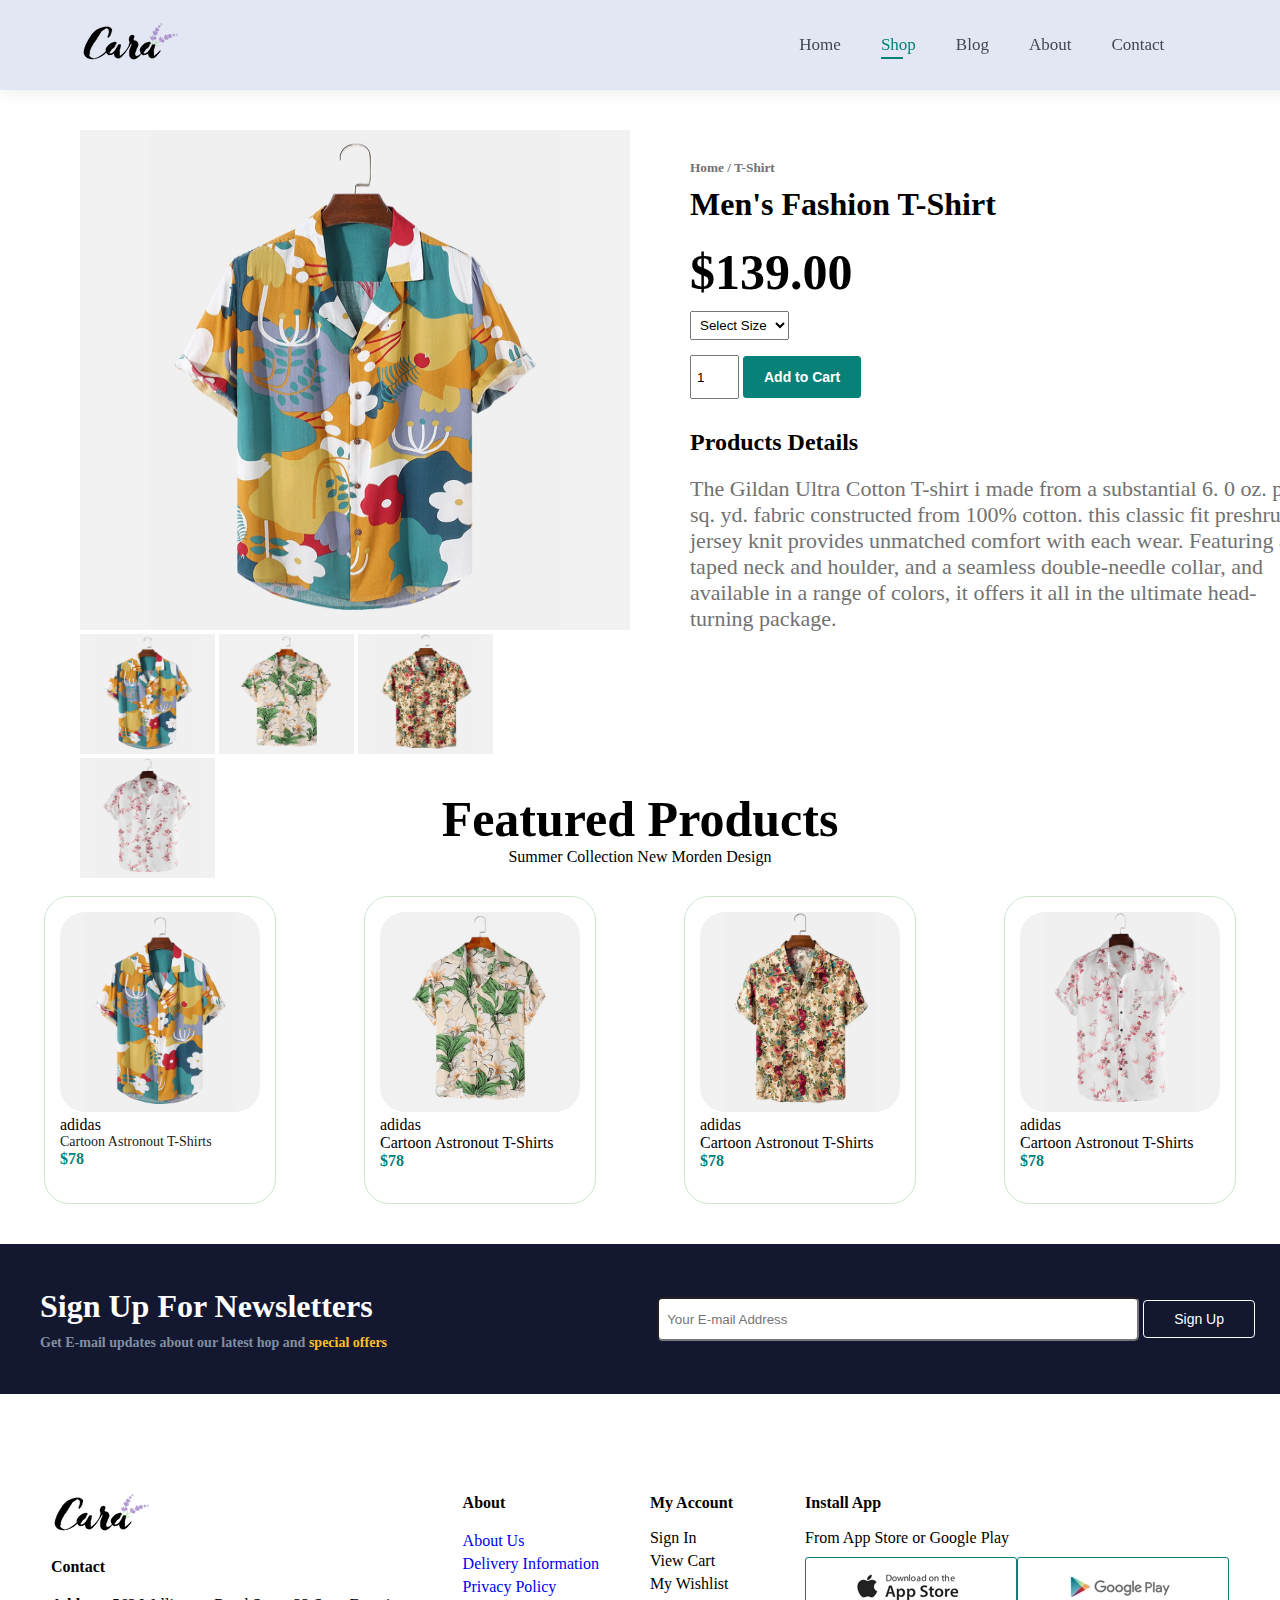
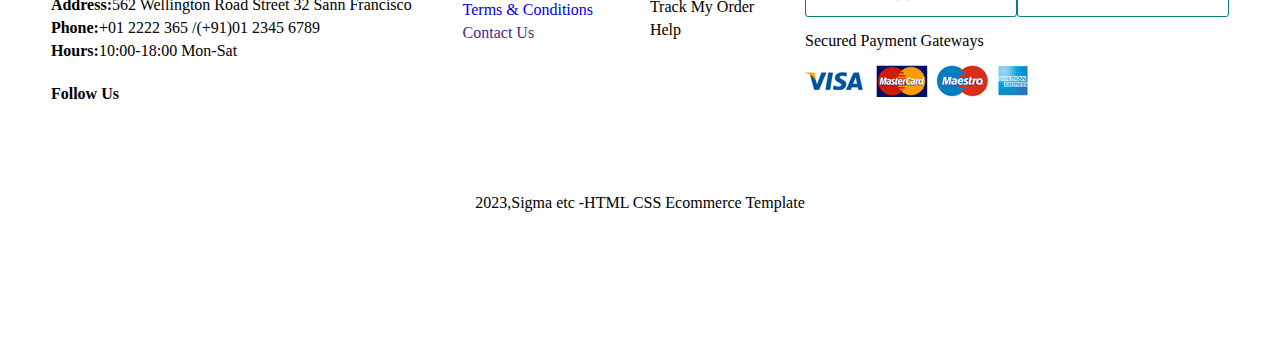
<file: sproduct.html>
<!DOCTYPE html>
<html lang="en">
<head>
  <meta charset="UTF-8">
  <meta http-equiv="X-UA-Compatible" content="IE=edge">
  <meta name="viewport" content="width=device-width, initial-scale=1.0">
  <link rel="stylesheet" href="styles.css">
  <link rel="stylesheet" href="https://cdnjs.cloudflare.com/ajax/libs/font-awesome/6.4.2/css/all.min.css" integrity="sha512-z3gLpd7yknf1YoNbCzqRKc4qyor8gaKU1qmn+CShxbuBusANI9QpRohGBreCFkKxLhei6S9CQXFEbbKuqLg0DA==" crossorigin="anonymous" referrerpolicy="no-referrer" />
  <title>Document</title>
</head>
<body>

  <section id="header">
    <a href="#">
      <img src="logo (1).png" alt="Logo">
    </a>
   
    <div>
      <ul id="navbar">
        <li><a href="index.html" >Home</a></li>
        <li><a href="shop.html" class="active">Shop</a></li>
        <li><a href="blog.html">Blog</a></li>
        <li><a href="about.html">About</a></li>
        <li><a href="contact.html">Contact</a></li>
        <li><a href="cart.html"><i class="fa fa-shopping-cart"></i></a></li>
      </ul>
    </div> 
  </section>

  <section id="singleimage">
    <div style="padding-top: 40px;" class="single-pro-image">
    <img src="f1.jpg"  class="single1" alt=""> 
    
    <div class="small-img-g">
        <img src="f1.jpg"  class="single2" alt="">
        <img src="f2.jpg"  class="single2"  alt="">
        <img src="f3.jpg"  class="single2"  alt="">
        <img src="f4.jpg"  class="single2"  alt="">
    </div>
    
   </div>
    
   <div style="padding-left: 60px; padding-top: 70px;">
    <h5 style="color: #727171; padding-bottom: 10px;">Home  / T-Shirt</h5>
    <h1 style="padding-bottom: 20px; ">Men's Fashion T-Shirt</h1>
    <h1 style="font-size: 50px;">$139.00</h1>
  <div style="padding-top: 10px; padding-bottom: 15px;">
    <select style="padding: 5px; ">
    <option value="" style="color: #818ea0;">Select Size</option>
    <option value="">XL</option>
    <option value="">XXL</option>
    <option value="">Small</option>
    <option value="">Large</option>
</select>
</div>
    

     <div style="padding-bottom: 10px
     ;">
        <input type="number" style="padding: 5px ; height: 30px;
        width: 35px; " value="1">
        <button class="bb">Add to Cart</button>
     </div>

    
    <h2 style="padding-top:20px; padding-bottom:20px;">Products Details</h2>
    <p style="height: 25px; width: 620px; font-size: 22px; color: #727171;">The Gildan Ultra Cotton T-shirt i made from a substantial 6. 0 oz. per sq. yd. fabric constructed from 100% cotton. this classic fit preshrunk jersey knit provides unmatched comfort with each wear. Featuring a taped neck and houlder, and a seamless double-needle collar, and available in a range of colors, it offers it all in the ultimate head- turning package.</p>
   </div>

   

  </section>
 
 
  <section id="products">
    <div class="ff"><h1 style="font-size: 50px;">Featured Products</h1>
      <p>Summer Collection New Morden Design</p></div>
  
      
   <div class="fe1">
     <div class="F1">
    <img class="img1" src="f1.jpg" alt="">
    <p>adidas</p>
    <p style="color: #1a1a1a; font-size: 14px;">Cartoon Astronout T-Shirts</p>
    <div class="cl1">
      <i class="fas fa-star"></i>
      <i class="fas fa-star"></i>
      <i class="fas fa-star"></i>
      <i class="fas fa-star"></i>
      <i class="fas fa-star"></i>
    </div>
    <h4>$78</h4>
  
    <a class="i1" href=""><i class="fa fa-shopping-cart"></i></a>

  </div>

  <div class="F1">
    <img class="img1" src="f2.jpg" alt="">
    <p>adidas</p>
    <p color: #1a1a1a; font-size: 14px;>Cartoon Astronout T-Shirts</p>
    <div class="cl1">
      <i class="fas fa-star"></i>
      <i class="fas fa-star"></i>
      <i class="fas fa-star"></i>
      <i class="fas fa-star"></i>
      <i class="fas fa-star"></i>
    </div>
    <h4>$78</h4>
    <a class="i1" href=""><i class="fa fa-shopping-cart"></i></a>
    
  </div>


  <div class="F1">
    <img class="img1" src="f3.jpg" alt="">
    <p>adidas</p>
    <p color: #1a1a1a; font-size: 14px;>Cartoon Astronout T-Shirts</p>
    <div class="cl1">
      <i class="fas fa-star"></i>
      <i class="fas fa-star"></i>
      <i class="fas fa-star"></i>
      <i class="fas fa-star"></i>
      <i class="fas fa-star"></i>
    </div>
    <h4 style="color: #088178;">$78</h4>
    <a class="i1"
    href=""><i class="fa fa-shopping-cart"></i></a>
  </div>


  <div class="F1">
    <img class="img1"
    src="f4.jpg" alt="">
    <p>adidas</p>
    <p color: #1a1a1a; font-size: 14px;>Cartoon Astronout T-Shirts</p>
    <div class="cl1">
      <i class="fas fa-star"></i>
      <i class="fas fa-star"></i>
      <i class="fas fa-star"></i>
      <i class="fas fa-star"></i>
      <i class="fas fa-star"></i>
    </div>
    <h4>$78</h4>
    <a class="i1" href=""><i class="fa fa-shopping-cart"></i></a>
    
  </div></div>

  </section>


<section id="signup">

  <div style="padding-left: 40px;">
    <h1  style="color:#fff; font-weight: 700; padding-bottom: 10px;  font-size: 32px;" >Sign Up For Newsletters</h1>
    <p style="color: #818ea0; font-size: 14px; font-weight: 600;">Get E-mail updates about our latest hop and <span style="color: #ffbd27;">special offers</span></p>
  </div>  

  <div style="padding-right: 25px;">
    <input class="iii" type="text"  placeholder="Your E-mail Address" style="padding-left: 8px;" >
    <button class="iii1">Sign Up</button>
  </div>


</section>

<section id="footer" >

<div>
  <img style="padding-bottom: 20px;" src="logo (1).png" alt="">
  <h4 style="padding-bottom: 20px;">Contact</h4>
  <p style="padding-bottom: 5px;"> <strong>Address:</strong>562 Wellington Road Street 32 Sann Francisco</p>
  <p style="padding-bottom: 5px;"><strong>Phone:</strong>+01 2222 365 /(+91)01 2345 6789</p>
  <p style="padding-bottom: 5px;"><strong>Hours:</strong>10:00-18:00 Mon-Sat</p>
 
  <h4 class= "ia" style="padding-top: 20px; padding-bottom: 20px;">Follow Us</h4>
  <i class="fab fa-facebook-f"></i>
  <i class="fab fa-twitter"></i>
  <i class="fab fa-instagram"></i>
  <i class="fab fa-pinterest-p"></i>
  <i class="fab fa-youtube"></i>

</div>

<div class="aaaa">
  <h4 style="padding-bottom: 20px;">About</h4>
  <a href="#"><p  style="padding-bottom: 5px;">About Us</p></a> 
 <a href="#"><p style="padding-bottom: 5px;">Delivery Information</p></a>  
 <a href="#"><p style="padding-bottom: 5px;">Privacy Policy</p></a>

 <a href="#"><p style="padding-bottom: 5px;">Terms & Conditions</p></a> 
  <a href=""> <p style="padding-bottom: 5px;">Contact Us</p></a>
</div>

<div>
  <h4 style="padding-bottom: 17px;">My Account</h4>
  <p style="padding-bottom: 5px;">Sign In</p>
  <p style="padding-bottom: 5px;">View Cart</p>
  <p style="padding-bottom: 5px;">My Wishlist</p>
  <P style="padding-bottom: 5px;">Track My Order</P>
  <p style="padding-bottom: 5px;">Help</p>
</div>

<div class="aa">
  <h4 style="padding-bottom: 17px;">Install App</h4>
  <p style="padding-bottom: 10px;">From App Store or Google Play</p>
   
  <div class="aaa">
    <img style="padding-right: 20px;" src="app.jpg" alt="">
    <img src="play.jpg" alt="">
  </div>

  <p style="padding-top: 15px; padding-bottom: 15px;">Secured Payment Gateways</p>
  <img src="pay.png" alt="">

</div>

</section>


<script>
    var Maintag=document.getElementsByClassName("single1");
    var smalltag=document.getElementsByClassName("single2");
    smalltag[0].onclick=function()
    {
        Maintag[0].src=smalltag[0].src;
    }


    smalltag[1].onclick=function()
    {
        Maintag[0].src=smalltag[1].src;
    }

    smalltag[2].onclick=function()
    {
        Maintag[0].src=smalltag[2].src;
    }

    smalltag[3].onclick=function()
    {
        Maintag[0].src=smalltag[3].src;
    }
</script>

<div  style="text-align: center; height: 150px; width: 100%;">
  <p>2023,Sigma etc -HTML CSS Ecommerce Template</p>
</div>


</body>
</html>
</file>
<file: styles.css>
* {
    margin: 0;
    padding: 0;
}

#header {
    display: flex;
    align-items: center;
    justify-content: space-between;
    background-color: #e3e6f3;
    padding: 20px 80px;
    position: sticky;
    box-shadow: 0 5px 15px rgba(0, 0, 0, 0.06);
    height: 50px;
    width: 89.4%;
    top: 0;
}

#navbar {
    display: flex;
    align-items: center;
    justify-content: center;
}

#navbar li {
    list-style: none;
    padding: 0 20px;
    position: relative;
}

#navbar li a {
    text-decoration: none;
    font-size: 17px;
    font-weight: 200;
    color: #414852;
}

#navbar li a:hover,
#navbar li a.active {
    color: #088178;
}

#navbar li a.active::after,
#navbar li a:hover::after {
    content: "";
    background-color: #088178;
    height: 2px;
    width: 30%;
    position: absolute;
    bottom: -4px;
    left: 20px;
}

#hero {
    background-image: url(hero4.png);
    background-size: cover; 
     display: flex;
    flex-direction: column;
    align-items: flex-start;
    justify-content: center;
     scrollbar-width: none;
    background-position: top 25% right 0;
    height: 100vh;
    width: 89.4%;
    right: 0%;
    padding: 0 80px;
    
  
    
}

#hero h4 {
    padding-bottom: 15px;
}

#hero h1 {
    color: #088178;
}

#hero button {
    background-image: url(button.png);
    background-color: transparent;
    color: #088178;
    border: 0;
    padding: 14px 65px 14px 80px;
    cursor: pointer;
}

.b1
{
    padding-top: 20px;
}


#feature
{
display: flex;
justify-content: space-evenly;
padding-top: 90px;
padding-bottom: 55px;


}

.f1 
{
    border: 1px solid #cce7d0;
    display: flex;
    justify-content: center;
    align-items: center;
    flex-direction: column;
width: 180px;
height: 160px;
}

.f2
{
    border: 1px solid #cce7d0;
    display: flex;
    justify-content: center;
    align-items: center;
    flex-direction: column;
width: 180px;
height: 160px;
}


.f3
{
    border: 1px solid #cce7d0;
    display: flex;
    justify-content: center;
    align-items: center;
    flex-direction: column;
width: 180px;
height: 160px;
}

.f4 
{
    border: 1px solid #cce7d0;
    display: flex;
    justify-content: center;
    align-items: center;
    flex-direction: column;
width: 180px;
height: 160px;
}


.f5
{
    border: 1px solid #cce7d0;
    display: flex;
    justify-content: center;
    align-items: center;
    flex-direction: column;
width: 180px;
height: 160px;
}


.f6
{
    border: 1px solid #cce7d0;
    display: flex;
    justify-content: center;
    align-items: center;
    flex-direction: column;
width: 180px;
height: 160px;
}

#feature .f1 p
{
    padding:9px 8px 6px 8px;
    color:#088178 ;
    background-color: #fddde4;
    line-height: 4px;
}

#feature .f2 p
{
    padding:9px 8px 6px 8px;
    color:#088178 ;
    background-color: #cdebbc;
    
    line-height: 4px;
}

#feature .f2  img
{
    padding-bottom: 4px;
}

#feature .f3 p
{
    padding:9px 8px 6px 8px;
    color:#088178 ;
    background-color: #d1e8f2;
    line-height: 4px;
}

#feature .f3  img
{
    padding-bottom: 4px;
}


#feature .f4 p
{
    padding:9px 8px 6px 8px;
    color:#088178 ;
    background-color: #cdd4f8;
    line-height: 4px;
}


#feature .f4 img
{
    padding-bottom: 3px;
}



#feature .f5 p
{
    padding:9px 8px 6px 8px;
    color:#088178 ;
    background-color: #f6dbf6;
    line-height: 4px;
}


#feature .f5 img
{
    padding-bottom: 5px;
}



#feature .f6 p
{
    padding:9px 8px 6px 8px;
    color:#088178 ;
    background-color: #fff2e5;
    line-height: 4px;
}


#feature .f6  img
{
    padding-bottom: 4px;
}



.ff
{
    text-align: center;
}


.fe1
{
    display: flex;
    justify-content: space-around;
    padding-top: 30px;
    padding-bottom: 40px;
   
}

.fe1 :hover
{
    box-shadow: 20px 20px 30px rgba(0, 0, 0, 0.06);
}

.img1
{
    height: 200px;
    width: 200px;
    border-radius: 25px;
    
}

.F1
{
    padding: 15px 15px;   
    border: 1px solid #cce7d0 ;
    border-radius: 25px;
}

.i1 
{
    padding-top: 50px;
    padding-left: 200px;
    
    
}


 
#products a i
{
   color: #088178;
  
   
    
}

#products h4
{
   color: #088178;
    
}

#products .cl1
{
    color: rgb(243,181,25);
}

.qe1
{
    text-align: center;
    color: white;
    padding-top: 60px;
}



#banner
{
    background-image: url(b2.jpg);
    width: 100%;
    height:35vh;
    background-size: cover;
    background-position: center;
    
}

.hii
{
    background-color: #fff;
    padding: 15px 30px;
    color: #000;
    font-size: 14px;
    font-weight: 600;
    border: none;
    transition: 0.2s;
    border-radius: 4px;
}

.hii:hover
{
    background-color: #088178;
    color: #fff;
}


.qe2
{
    text-align: center;
    
    padding-top: 60px;
}

#uban
{
    display: flex;
    justify-content: space-evenly;
}

.tx1
{
    display: flex;
    flex-direction: column;
    justify-content: center;
    align-items: start;
    background-image: url(b17.jpg);
    height: 32vh;
    width: 580px;
    background-size: cover;
    color: white;
    padding:30px;
}


.tx2
{
    background-image: url(b10.jpg);
    height: 32vh;
    width: 580px;
    color: white;
    display: flex;
    flex-direction: column;
    justify-content: center;
    align-items: start;
    background-size: cover;
    padding:30px;
}

.txt1 p
{
    color: #fff;
    font-size: 20px;
    font-weight: 300;
}

.txt2 p
{
    color: #fff;
    font-size: 20px;
    font-weight: 300;
}


.hiii
{
    background-color:transparent;
    padding: 15px 30px;
    color: white;
    font-size: 14px;
   font-weight: 400;
    transition: 0.2s;
    border-radius: 4px;
    border:  1px solid white;
}

.hiii:hover
{
    background-color:#088178;
    color: #fff;
}

#uban1
{
    display: flex;
    justify-content: space-evenly;
    padding-top: 30px;
    padding-bottom: 30px;
}

.bs1
{
   display: flex;
   flex-direction: column;
   justify-content: center;
    background-image: url(b7.jpg);
    background-size: cover;
    width: 400px;
    height: 30vh;
    color: white;
    
}

.bs2
{
    display: flex;
    flex-direction: column;
    justify-content: center;
    background-image: url(b4.jpg);
    background-size: cover;
    width: 420px;
    height: 30vh;
    color: white;
}


.bs3
{
    display: flex;
    flex-direction: column;
    justify-content: center;
    background-image: url(b18\ \(1\).jpg);
    background-size: cover;
    width: 400px;
    height: 30vh;
}

#signup
{
    display: flex;
    justify-content: space-between;
   align-items: center;
    height: 150px;
    background-color: #131830;
    
   width: 100%;
}

.iii 
{
    height: 40px;
    width: 470px;
    border-radius: 5px;
    
}

.iii1
{
    background-color:transparent;
    padding: 10px 30px;
    color: white;
    font-size: 14px;
   font-weight: 400;
    transition: 0.2s;
    border-radius: 4px;
    border:  1px solid white;
}

.iii1:hover
{
    background-color:#088178;
    color: #fff;
}


#footer
{
    display: flex;
    justify-content: space-evenly;
    height: 300px;
    width: 100%;
    padding-top: 100px;
    
}

.aaa
{
    display: flex; 

    
}




.aaa img
{
    background-color:transparent;
    padding: 5px 20px;
    color: white;
    font-size: 14px;
   font-weight: 400;
    transition: 0.2s;
    border-radius: 3px;
    border:  1px solid #088178;

}

.aaaa a{
    text-decoration: none;
}

.ia i
{
    color: #465b52;
    padding-right: 4px;
    cursor: pointer;
}


#page-header
{
    background-image: url(b1.jpg);
    background-size: cover;
    height: 40vh;
    width: 100%;
    text-align: center;
    color: white;
}


#pagenation
{
    padding-top: 70px;
   text-align: center;
    height: 100px;

}

 #pagenation a
 {
    
    text-decoration: none;
    background-color:#088178;
    padding: 15px 20px;
    color: white;
    font-size: 14px;
   font-weight: 600;
    transition: 0.2s;
    border-radius: 3px;
    border:  1px solid #088178;
 }

 #singleimage
 {
    padding-left: 80px;
    display: flex;
    height: 700px;
    cursor: pointer;
 }

 .single1
 {
    height: 500px;
    width: 550px;
 }


 .single2
 {
    height: 120px;
    width: 135px;
 }

 .bb
 {  
    text-decoration: none;
    background-color:#088178;
    padding: 12px 20px;
    color: white;
    font-size: 14px;
   font-weight: 600;
    transition: 0.2s;
    border-radius: 3px;
    border:  1px solid #088178;
 }

#page-header1
 {
    background-image: url(b19.jpg);
    background-size: cover;
    height: 40vh;
    width: 100%;
    text-align: center;
    color: white;
 }
 
 .a12:hover
  {
    color: #088178;
    cursor: pointer;
  }
</file>
